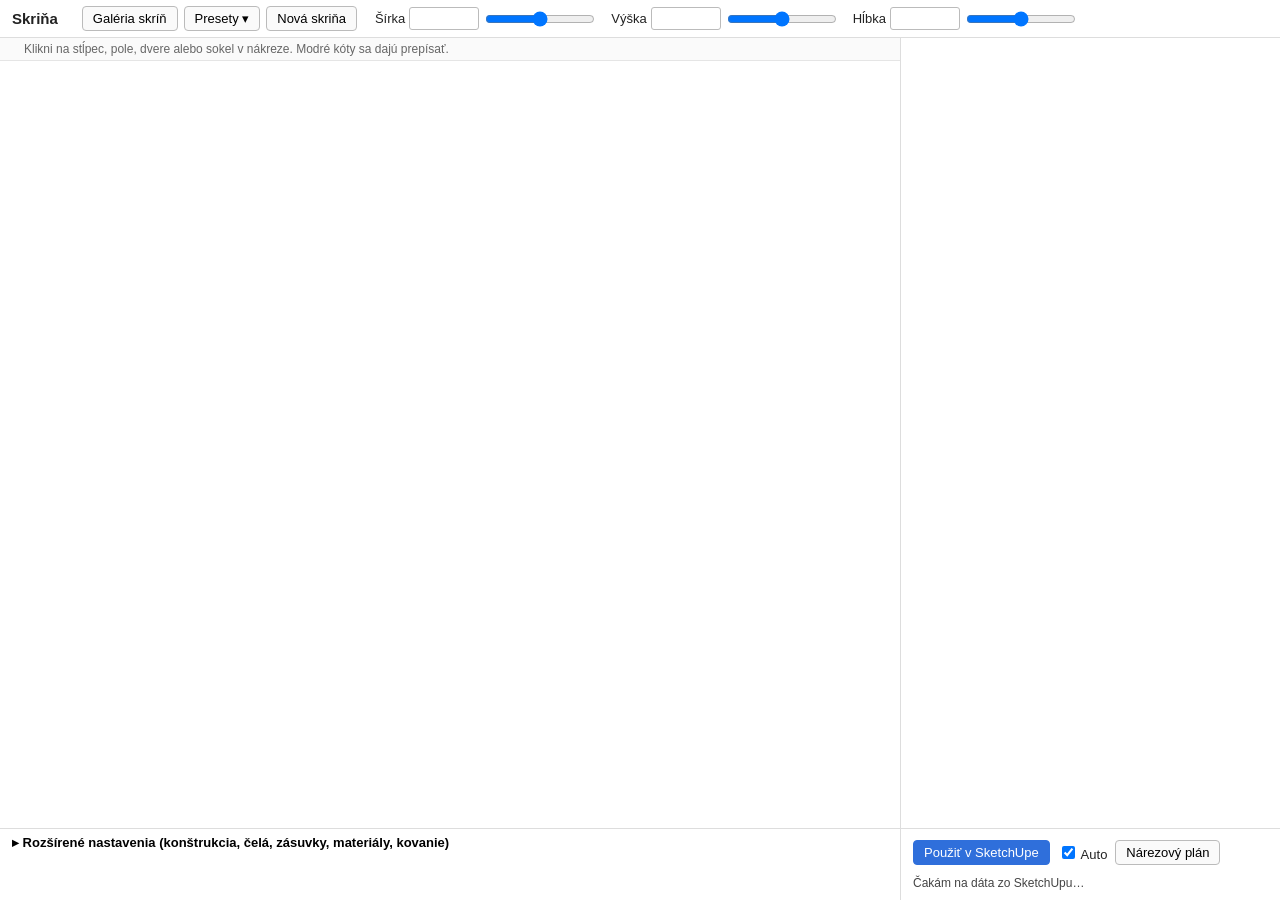
<file: src/skrine/ui/html/index.html>
<!DOCTYPE html>
<html lang="sk">
<head>
  <meta charset="utf-8">
  <title>Skrine</title>
  <link rel="stylesheet" href="style.css">
</head>
<body>
  <div id="app">
    <header id="toolbar">
      <h1 id="title">Skriňa</h1>
      <div class="group">
        <button id="btn-gallery" type="button">Galéria skríň</button>
        <div class="menu">
          <button id="btn-presets" type="button">Presety ▾</button>
          <div class="menu-items hidden" id="presets-menu">
            <form id="save-named-form" class="save-named-form">
              <input type="text" id="preset-name" placeholder="Názov presetu">
              <button id="btn-save-named" type="submit">Uložiť</button>
            </form>
            <button id="btn-save-file" type="button">Uložiť do súboru…</button>
            <button id="btn-load-file" type="button">Načítať zo súboru…</button>
          </div>
        </div>
        <button id="btn-new" type="button">Nová skriňa</button>
      </div>
      <div class="group dims">
        <label>Šírka <input id="dim-width" type="number" min="200" max="10000" step="1"><input id="rng-width" type="range" min="300" max="6000" step="10"></label>
        <label>Výška <input id="dim-height" type="number" min="200" max="4000" step="1"><input id="rng-height" type="range" min="300" max="3000" step="10"></label>
        <label>Hĺbka <input id="dim-depth" type="number" min="100" max="1500" step="1"><input id="rng-depth" type="range" min="200" max="900" step="10"></label>
      </div>
    </header>
    <div id="viewbar">
      <div id="view-cards"></div>
      <span class="hint">Klikni na stĺpec, pole, dvere alebo sokel v nákreze. Modré kóty sa dajú prepísať.</span>
    </div>
    <div id="drawing"></div>
    <div id="view3d" class="hidden">
      <div id="view3d-bar">
        <button type="button" data-cam="iso">axonometria</button>
        <button type="button" data-cam="front">predok</button>
        <button type="button" data-cam="side">bok</button>
        <button type="button" data-cam="top">zhora</button>
        <label><input type="checkbox" id="chk-3d-open"> otvorené dvere</label>
        <label><input type="checkbox" id="chk-3d-nofronts"> bez čiel</label>
        <label>rez <input type="range" id="rng-3d-clip" min="0" max="100" value="0"></label>
        <button type="button" id="btn-measure">Meranie</button>
        <span id="measure-hint" class="hint hidden">Klikni dva body (rohy sa prichytávajú). Esc zruší.</span>
      </div>
      <div id="view3d-canvas"></div>
      <div id="measure-list"></div>
    </div>
    <section id="advanced">
      <button id="adv-toggle" type="button">▸ Rozšírené nastavenia (konštrukcia, čelá, zásuvky, materiály, kovanie)</button>
      <div id="adv-body" class="hidden">
        <nav id="adv-tabs"></nav>
        <div id="adv-panels"></div>
      </div>
    </section>
    <aside id="panel"><div id="panel-body"></div></aside>
    <footer id="actions">
      <div class="row">
        <button id="btn-apply" class="primary" type="button">Použiť v SketchUpe</button>
        <label class="auto"><input type="checkbox" id="chk-auto" checked> Auto</label>
        <button id="btn-cutlist" type="button">Nárezový plán</button>
      </div>
      <div id="messages"></div>
      <div id="info"></div>
    </footer>
  </div>
  <div id="gallery" class="hidden">
    <div class="gbox">
      <header><h2>Galéria skríň</h2><button id="gallery-close" type="button">✕</button></header>
      <div class="grid"></div>
    </div>
  </div>
  <script src="icons.js"></script>
  <script src="cards.js"></script>
  <script src="drawing.js"></script>
  <script src="libs/three.min.js"></script>
  <script src="viewer3d.js"></script>
  <script src="measure.js"></script>
  <script src="form.js"></script>
  <script src="gallery.js"></script>
  <script src="app.js"></script>
</body>
</html>
</file>
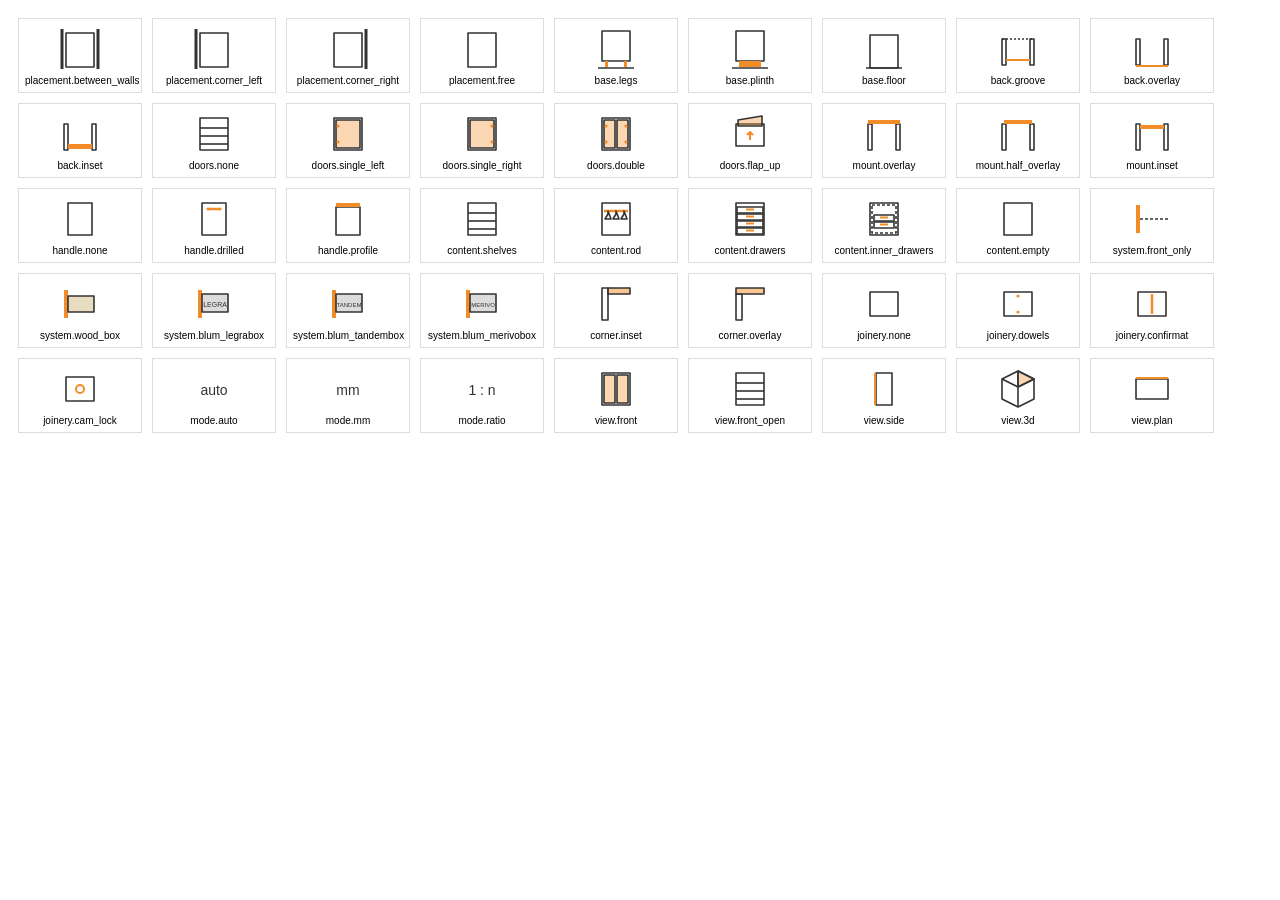
<file: src/skrine/ui/html/icons.html>
<!DOCTYPE html><html lang="sk"><head><meta charset="utf-8"><title>Ikony</title>
<style>body{font-family:sans-serif;display:flex;flex-wrap:wrap;gap:10px;padding:10px}div{width:110px;text-align:center;font-size:10px;border:1px solid #ddd;padding:6px}</style></head>
<body><script src="icons.js"></script><script>
Object.keys(ICONS).forEach((k) => { const d = document.createElement('div'); d.innerHTML = ICONS[k] + '<br>' + k; document.body.appendChild(d); });
</script></body></html>
</file>
<file: src/skrine/ui/html/style.css>
* { box-sizing: border-box; }
html, body { height: 100%; margin: 0; }
body { font: 13px -apple-system, "Segoe UI", Helvetica, Arial, sans-serif; color: #222; background: #f3f3f3; }
.hidden { display: none !important; }
button { font: inherit; padding: 4px 10px; border: 1px solid #bbb; border-radius: 4px; background: #fafafa; cursor: pointer; }
button:hover { background: #eee; }
button.primary { background: #2f6fdb; border-color: #2f6fdb; color: #fff; }
button.primary:hover { background: #245cb8; }
input[type=number], input[type=text], select { font: inherit; padding: 3px 5px; border: 1px solid #bbb; border-radius: 3px; width: 90px; }
input[type=range] { width: 110px; vertical-align: middle; }

#app { display: grid; height: 100vh; grid-template-columns: 1fr 380px; grid-template-rows: auto auto 1fr auto;
  grid-template-areas: "toolbar toolbar" "viewbar panel" "drawing panel" "advanced actions"; }
#toolbar { grid-area: toolbar; display: flex; align-items: center; gap: 18px; padding: 6px 12px; background: #fff; border-bottom: 1px solid #ddd; }
#toolbar h1 { font-size: 15px; margin: 0 6px 0 0; }
#toolbar .group { display: flex; align-items: center; gap: 6px; }
#toolbar .dims label { display: inline-flex; align-items: center; gap: 4px; margin-right: 8px; }
#toolbar .dims input[type=number] { width: 70px; }
.menu { position: relative; }
.menu-items { position: absolute; top: 100%; left: 0; background: #fff; border: 1px solid #bbb; border-radius: 4px; display: flex; flex-direction: column; z-index: 5; min-width: 180px; }
.menu-items button { border: none; text-align: left; border-radius: 0; }
.save-named-form { display: flex; gap: 4px; padding: 4px 6px; border-bottom: 1px solid #eee; }
.save-named-form input { width: 130px; }
.save-named-form button { border-radius: 3px; }

#viewbar { grid-area: viewbar; display: flex; align-items: center; gap: 12px; padding: 4px 12px; background: #fafafa; border-bottom: 1px solid #e5e5e5; }
#viewbar .hint, .hint { color: #666; font-size: 12px; }
#panel .hint { display: block; margin: -2px 0 6px; }
#drawing { grid-area: drawing; position: relative; overflow: hidden; background: #fff; min-height: 300px; }
#drawing .dim-input { position: absolute; width: 70px; font: 12px sans-serif; padding: 2px 4px; border: 1px solid #1a56c4; }

#advanced { grid-area: advanced; background: #fff; border-top: 1px solid #ddd; max-height: 45vh; display: flex; flex-direction: column; }
#adv-toggle { border: none; background: none; text-align: left; padding: 6px 12px; font-weight: 600; }
#adv-body { overflow: auto; padding: 0 12px 10px; }
#adv-tabs { display: flex; gap: 2px; margin-bottom: 6px; }
#adv-tabs button { border-radius: 4px 4px 0 0; background: #eee; }
#adv-tabs button.active { background: #fff; font-weight: 600; border-bottom-color: #fff; }

#panel { grid-area: panel; background: #fff; border-left: 1px solid #ddd; overflow: auto; }
#panel-body { padding: 10px 12px; }
#panel h2 { font-size: 15px; margin: 0 0 8px; }
#panel h3 { font-size: 12px; text-transform: uppercase; letter-spacing: .04em; color: #666; margin: 14px 0 6px; }
.row { display: grid; grid-template-columns: 1fr 100px 28px; align-items: center; gap: 6px; padding: 3px 0; }
.row em { color: #888; font-style: normal; font-size: 11px; }
.row input[type=checkbox] { justify-self: start; }
.btnrow { display: flex; gap: 6px; flex-wrap: wrap; margin: 6px 0; }
.btnrow button.danger { color: #9b1c1c; }
.cards { display: flex; flex-wrap: wrap; gap: 6px; margin: 4px 0 8px; }
.card { display: flex; flex-direction: column; align-items: center; gap: 2px; width: 84px; padding: 6px 4px; border: 2px solid #ddd; border-radius: 6px; background: #fff; }
.card .label { font-size: 11px; text-align: center; line-height: 1.15; }
.card.active { border-color: #f28c28; background: #fff7ef; }
.cards.small .card { width: 60px; padding: 3px; }
.cards.small .card .icon svg { width: 32px; height: 32px; }
.modules .card { width: 96px; }
.cell-list button { display: block; width: 100%; text-align: left; margin-bottom: 4px; }
.cell-list button.active { border-color: #f28c28; background: #fff7ef; }
fieldset { border: 1px solid #ddd; border-radius: 4px; margin: 8px 0; padding: 6px 10px; }
legend { font-weight: 600; padding: 0 4px; }
.list .item { border: 1px solid #ccc; border-radius: 4px; padding: 6px 10px; margin-bottom: 8px; }
.item-bar { display: flex; gap: 4px; align-items: center; margin-bottom: 4px; }
.item-bar strong { flex: 1; }

#actions { grid-area: actions; background: #fff; border-left: 1px solid #ddd; border-top: 1px solid #ddd; padding: 8px 12px; max-height: 45vh; overflow: auto; }
#actions .row { display: flex; gap: 8px; align-items: center; }
.msg { padding: 4px 8px; border-radius: 3px; margin: 4px 0; }
.msg.error { background: #fde8e8; color: #9b1c1c; }
.msg.warn { background: #fff4e0; color: #8a5300; }
.msg.info { background: #e8f0fe; color: #1a56c4; }
#info { font-size: 12px; color: #444; line-height: 1.5; margin-top: 6px; }

.drawing rect.box { stroke: #333; stroke-width: .6; }
.drawing rect.box.hover { stroke: #f28c28; stroke-width: 2; }
.drawing rect.box.selected { fill: #f28c28 !important; fill-opacity: .35; stroke: #f28c28; stroke-width: 1.5; }
.drawing rect.cell { fill: transparent; stroke: none; }
.drawing rect.cell.selected { fill: #f28c28; fill-opacity: .12; }
.drawing .dim line { stroke: #555; stroke-width: 1; }
.drawing .dim text { font: 11px sans-serif; fill: #333; }
.drawing .dim.editable text { fill: #1a56c4; cursor: pointer; text-decoration: underline; }
.drawing .dim.error text { fill: #c62828; }

details { margin: 4px 0; }
details summary { cursor: pointer; color: #666; font-size: 12px; text-transform: uppercase; letter-spacing: .04em; margin: 6px 0; }

#gallery { position: fixed; inset: 0; background: rgba(0,0,0,.45); z-index: 20; display: flex; align-items: center; justify-content: center; }
#gallery .gbox { background: #fff; border-radius: 8px; width: min(1100px, 92vw); max-height: 88vh; overflow: auto; padding: 12px 16px; }
#gallery header { display: flex; justify-content: space-between; align-items: center; }
#gallery .grid { display: grid; grid-template-columns: repeat(auto-fill, minmax(230px, 1fr)); gap: 12px; }
.gcard { border: 1px solid #ddd; border-radius: 6px; padding: 8px; }
.gcard h4 { margin: 0 0 6px; font-size: 13px; }
.gcard .thumb { width: 100%; height: 190px; background: #fafafa; }
.gcard .btnrow { justify-content: space-between; }

#view3d { grid-area: drawing; display: flex; flex-direction: column; background: #f7f7f7; overflow: hidden; }
#view3d-bar { display: flex; align-items: center; gap: 8px; padding: 4px 10px; background: #fafafa; border-bottom: 1px solid #e5e5e5; flex-wrap: wrap; }
#view3d-bar label { display: inline-flex; align-items: center; gap: 4px; font-size: 12px; }
#view3d-bar button.active { border-color: #f28c28; background: #fff7ef; }
#view3d-canvas { flex: 1; min-height: 200px; position: relative; }
#view3d-canvas canvas { display: block; width: 100%; height: 100%; }
#measure-list { max-height: 120px; overflow: auto; padding: 4px 10px; background: #fff; border-top: 1px solid #e5e5e5; }
#measure-list:empty { display: none; }
#measure-list .m { display: flex; align-items: center; gap: 8px; padding: 2px 0; font-size: 12px; }
#measure-list .m b { font-size: 13px; }
#measure-list .m .delta { color: #666; }
#measure-list .m button { padding: 1px 8px; }
</file>
